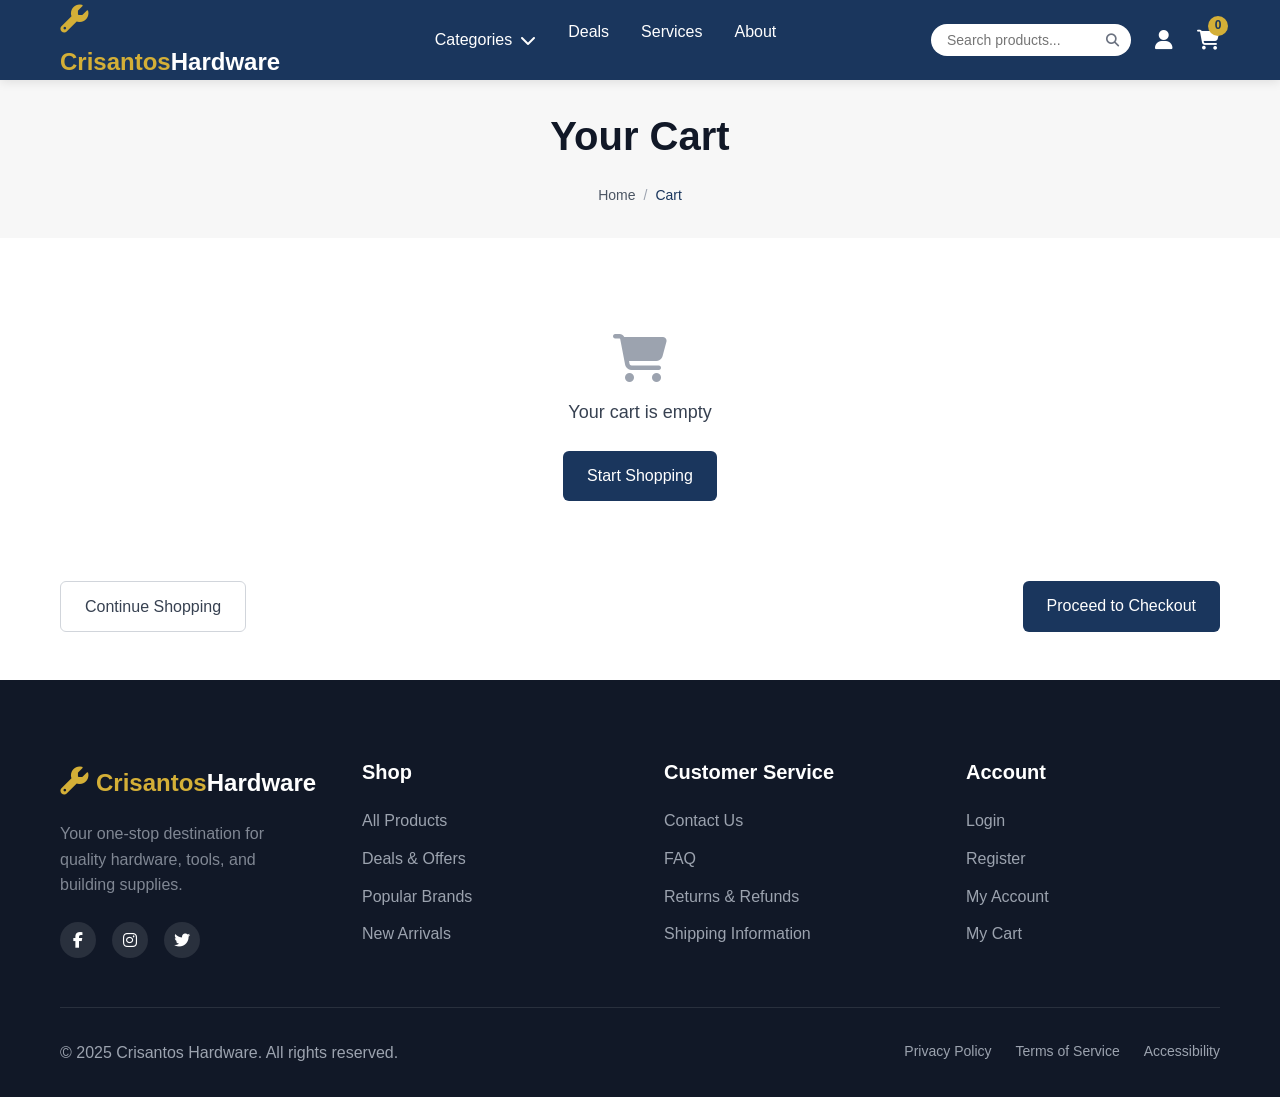
<file: cart.html>
<!DOCTYPE html>
<html lang="en">
<head>
    <meta charset="UTF-8">
    <meta name="viewport" content="width=device-width, initial-scale=1.0">
    <title>Your Cart - Crisantos Hardware</title>
    <meta name="description" content="View and manage your shopping cart at Crisantos Hardware.">
    <link rel="stylesheet" href="css/style.css">
    <link rel="stylesheet" href="https://cdnjs.cloudflare.com/ajax/libs/font-awesome/6.4.0/css/all.min.css">
    <link rel="stylesheet" href="css/cart.css">
</head>
<body>
    <header class="site-header">
        <div class="container">
            <div class="logo">
                <a href="/">
                    <span class="logo-icon"><i class="fas fa-wrench"></i></span>
                    <span class="logo-text">
                        <span class="gold-text">Crisantos</span>
                        <span class="white-text">Hardware</span>
                    </span>
                </a>
            </div>
            
            <nav class="main-nav">
                <button id="mobile-menu-toggle" class="mobile-menu-toggle">
                    <i class="fas fa-bars"></i>
                </button>
                
                <ul id="nav-menu" class="nav-menu">
                    <li class="dropdown">
                        <a href="#" class="dropdown-trigger">Categories <i class="fas fa-chevron-down"></i></a>
                        <ul class="dropdown-menu">
                            <li><a href="/category/power-tools">Power Tools</a></li>
                            <li><a href="/category/hand-tools">Hand Tools</a></li>
                            <li><a href="/category/electrical">Electrical</a></li>
                            <li><a href="/category/plumbing">Plumbing</a></li>
                            <li><a href="/category/building-materials">Building Materials</a></li>
                            <li><a href="/category/home-garden">Home & Garden</a></li>
                        </ul>
                    </li>
                    <li><a href="/deals">Deals</a></li>
                    <li><a href="/services">Services</a></li>
                    <li><a href="/about">About</a></li>
                </ul>
            </nav>
            
            <div class="header-actions">
                <div class="search-container">
                    <form id="search-form" class="search-form">
                        <input type="text" id="search-input" placeholder="Search products...">
                        <button type="submit"><i class="fas fa-search"></i></button>
                    </form>
                </div>
                
                <a href="/account" class="icon-btn">
                    <i class="fas fa-user"></i>
                </a>
                
                <a href="/cart" class="icon-btn cart-btn active">
                    <i class="fas fa-shopping-cart"></i>
                    <span id="cart-count" class="cart-count">0</span>
                </a>
            </div>
        </div>
    </header>

    <main>
        <section class="page-header">
            <div class="container">
                <h1>Your Cart</h1>
                <div class="breadcrumb">
                    <a href="/">Home</a>
                    <span class="separator">/</span>
                    <span class="current">Cart</span>
                </div>
            </div>
        </section>

        <section class="cart-section">
            <div class="container">
                <div class="cart-container" id="cart-container">
                    <!-- Cart items will be loaded here using JavaScript -->
                </div>
                
                <div class="cart-actions">
                    <a href="/products" class="btn btn-outline">Continue Shopping</a>
                    <a href="/checkout" id="checkout-btn" class="btn btn-primary">Proceed to Checkout</a>
                </div>
            </div>
        </section>
    </main>

    <footer class="site-footer">
        <div class="container">
            <div class="footer-content">
                <div class="footer-col">
                    <div class="logo">
                        <span class="logo-icon"><i class="fas fa-wrench"></i></span>
                        <span class="logo-text">
                            <span class="gold-text">Crisantos</span>
                            <span class="white-text">Hardware</span>
                        </span>
                    </div>
                    <p>Your one-stop destination for quality hardware, tools, and building supplies.</p>
                    <div class="social-links">
                        <a href="#"><i class="fab fa-facebook-f"></i></a>
                        <a href="#"><i class="fab fa-instagram"></i></a>
                        <a href="#"><i class="fab fa-twitter"></i></a>
                    </div>
                </div>

                <div class="footer-col">
                    <h3>Shop</h3>
                    <ul>
                        <li><a href="/products">All Products</a></li>
                        <li><a href="/deals">Deals & Offers</a></li>
                        <li><a href="/brands">Popular Brands</a></li>
                        <li><a href="/new-arrivals">New Arrivals</a></li>
                    </ul>
                </div>

                <div class="footer-col">
                    <h3>Customer Service</h3>
                    <ul>
                        <li><a href="/contact">Contact Us</a></li>
                        <li><a href="/faq">FAQ</a></li>
                        <li><a href="/returns">Returns & Refunds</a></li>
                        <li><a href="/shipping">Shipping Information</a></li>
                    </ul>
                </div>

                <div class="footer-col">
                    <h3>Account</h3>
                    <ul>
                        <li><a href="/login">Login</a></li>
                        <li><a href="/register">Register</a></li>
                        <li><a href="/account">My Account</a></li>
                        <li><a href="/cart">My Cart</a></li>
                    </ul>
                </div>
            </div>

            <div class="footer-bottom">
                <p>&copy; 2025 Crisantos Hardware. All rights reserved.</p>
                <div class="footer-links">
                    <a href="/privacy">Privacy Policy</a>
                    <a href="/terms">Terms of Service</a>
                    <a href="/accessibility">Accessibility</a>
                </div>
            </div>
        </div>
    </footer>

    <script src="js/products.js"></script>
    <script src="js/main.js"></script>
    <script src="js/cart.js"></script>
</body>
</html>
</file>
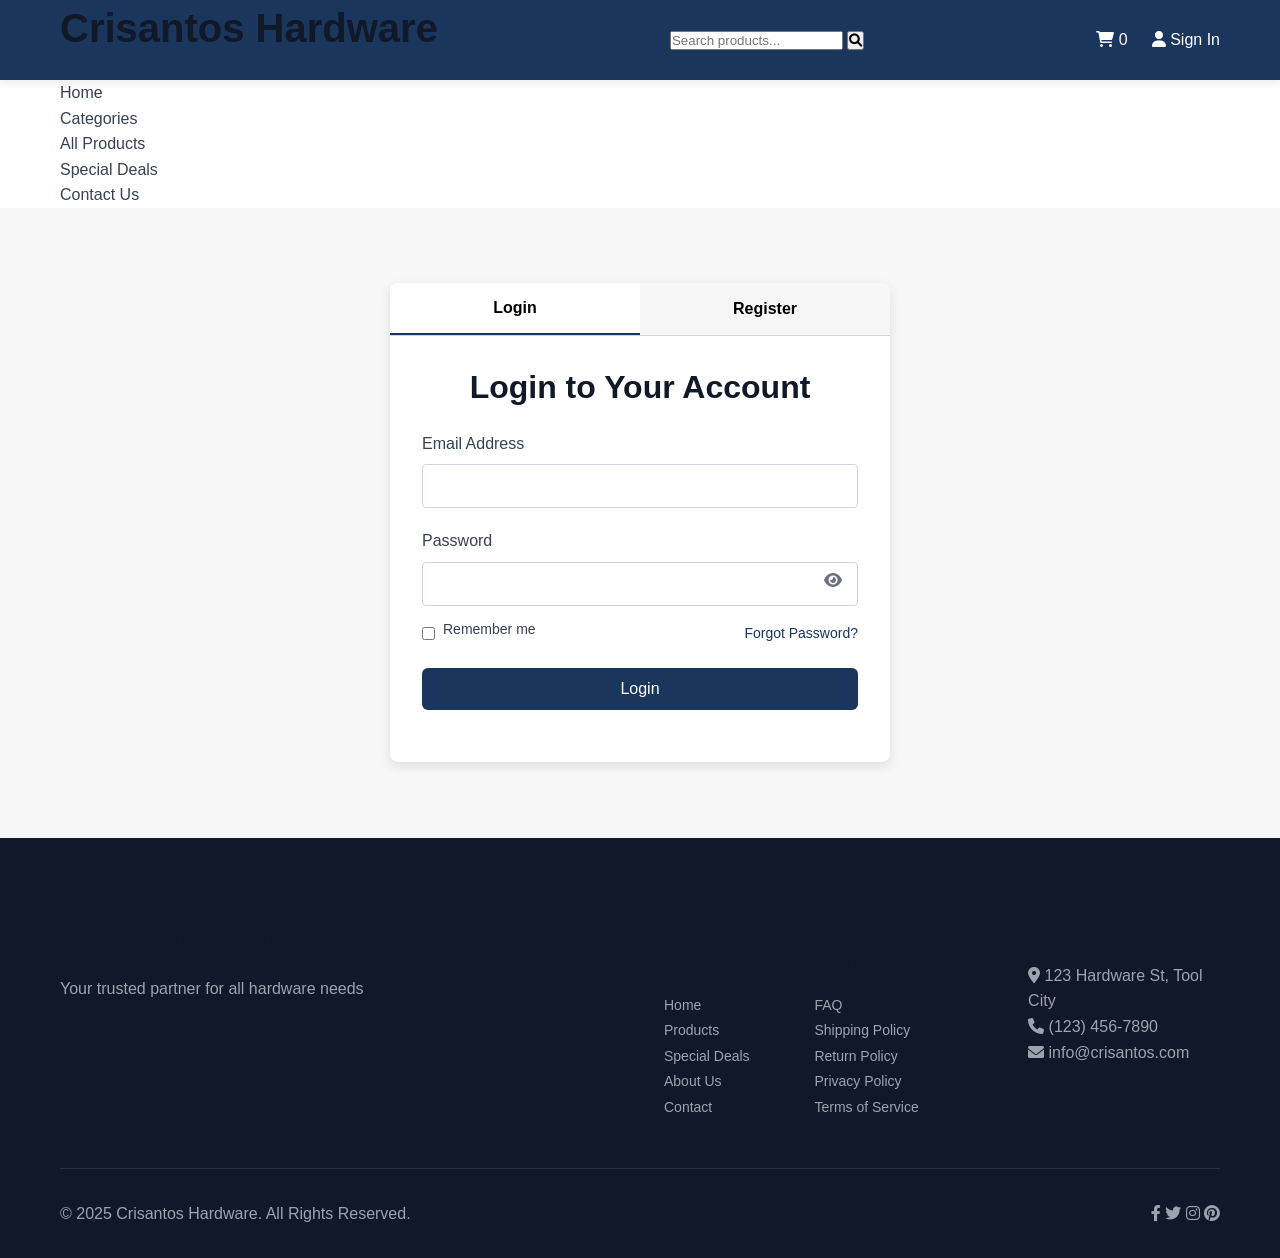
<file: login.html>
<!DOCTYPE html>
<html lang="en">
<head>
    <meta charset="UTF-8">
    <meta name="viewport" content="width=device-width, initial-scale=1.0">
    <title>Login - Crisantos Hardware</title>
    <link rel="stylesheet" href="css/style.css">
    <link rel="stylesheet" href="css/auth.css">
    <link rel="stylesheet" href="https://cdnjs.cloudflare.com/ajax/libs/font-awesome/6.0.0/css/all.min.css">
</head>
<body>
    <!-- Header -->
    <header class="site-header">
        <div class="container">
            <div class="header-logo">
                <a href="index.html">
                    <h1>Crisantos Hardware</h1>
                </a>
            </div>
            <div class="header-search">
                <form id="search-form">
                    <input type="text" placeholder="Search products...">
                    <button type="submit"><i class="fas fa-search"></i></button>
                </form>
            </div>
            <div class="header-actions">
                <a href="cart.html" class="cart-icon">
                    <i class="fas fa-shopping-cart"></i>
                    <span id="cart-count">0</span>
                </a>
                <div class="user-menu" id="user-menu">
                    <a href="login.html" id="login-link"><i class="fas fa-user"></i> Sign In</a>
                    <div class="user-dropdown" id="user-dropdown">
                        <a href="account.html">My Account</a>
                        <a href="orders.html">My Orders</a>
                        <a href="#" id="logout-btn">Logout</a>
                    </div>
                </div>
            </div>
        </div>
    </header>

    <!-- Navigation -->
    <nav class="main-nav">
        <div class="container">
            <ul class="nav-list">
                <li><a href="index.html">Home</a></li>
                <li class="has-dropdown">
                    <a href="#">Categories</a>
                    <div class="dropdown-content" id="categories-dropdown">
                        <!-- Categories will be populated by JS -->
                    </div>
                </li>
                <li><a href="products.html">All Products</a></li>
                <li><a href="deals.html">Special Deals</a></li>
                <li><a href="contact.html">Contact Us</a></li>
            </ul>
        </div>
    </nav>

    <!-- Main Content -->
    <main>
        <section class="auth-section">
            <div class="container">
                <div class="auth-container">
                    <div class="auth-tabs">
                        <button class="tab-btn active" data-tab="login">Login</button>
                        <button class="tab-btn" data-tab="register">Register</button>
                    </div>
                    
                    <!-- Login Form -->
                    <div class="tab-content active" id="login">
                        <form id="login-form" class="auth-form">
                            <h2>Login to Your Account</h2>
                            <div class="form-group">
                                <label for="login-email">Email Address</label>
                                <input type="email" id="login-email" name="email" required>
                            </div>
                            <div class="form-group">
                                <label for="login-password">Password</label>
                                <input type="password" id="login-password" name="password" required>
                                <div class="password-toggle">
                                    <i class="fas fa-eye"></i>
                                </div>
                            </div>
                            <div class="form-group remember-forgot">
                                <div class="remember-me">
                                    <input type="checkbox" id="remember">
                                    <label for="remember">Remember me</label>
                                </div>
                                <a href="#" class="forgot-link">Forgot Password?</a>
                            </div>
                            <div class="form-group">
                                <button type="submit" class="btn btn-primary btn-block">Login</button>
                            </div>
                            <div class="login-error" id="login-error"></div>
                        </form>
                    </div>
                    
                    <!-- Register Form -->
                    <div class="tab-content" id="register">
                        <form id="register-form" class="auth-form">
                            <h2>Create an Account</h2>
                            <div class="form-group">
                                <label for="register-first-name">First Name</label>
                                <input type="text" id="register-first-name" name="firstName" required>
                            </div>
                            <div class="form-group">
                                <label for="register-last-name">Last Name</label>
                                <input type="text" id="register-last-name" name="lastName" required>
                            </div>
                            <div class="form-group">
                                <label for="register-email">Email Address</label>
                                <input type="email" id="register-email" name="email" required>
                            </div>
                            <div class="form-group">
                                <label for="register-username">Username</label>
                                <input type="text" id="register-username" name="username" required>
                            </div>
                            <div class="form-group">
                                <label for="register-password">Password</label>
                                <input type="password" id="register-password" name="password" required>
                                <div class="password-toggle">
                                    <i class="fas fa-eye"></i>
                                </div>
                            </div>
                            <div class="form-group">
                                <label for="register-confirm-password">Confirm Password</label>
                                <input type="password" id="register-confirm-password" name="confirmPassword" required>
                            </div>
                            <div class="form-group checkbox-group">
                                <input type="checkbox" id="register-seller">
                                <label for="register-seller">Register as a seller</label>
                            </div>
                            <div class="form-group">
                                <button type="submit" class="btn btn-primary btn-block">Create Account</button>
                            </div>
                            <div class="register-error" id="register-error"></div>
                        </form>
                    </div>
                </div>
            </div>
        </section>
    </main>

    <!-- Footer -->
    <footer class="site-footer">
        <div class="container">
            <div class="footer-content">
                <div class="footer-logo">
                    <h2>Crisantos Hardware</h2>
                    <p>Your trusted partner for all hardware needs</p>
                </div>
                <div class="footer-links">
                    <div class="footer-section">
                        <h3>Quick Links</h3>
                        <ul>
                            <li><a href="index.html">Home</a></li>
                            <li><a href="products.html">Products</a></li>
                            <li><a href="deals.html">Special Deals</a></li>
                            <li><a href="about.html">About Us</a></li>
                            <li><a href="contact.html">Contact</a></li>
                        </ul>
                    </div>
                    <div class="footer-section">
                        <h3>Customer Service</h3>
                        <ul>
                            <li><a href="#">FAQ</a></li>
                            <li><a href="#">Shipping Policy</a></li>
                            <li><a href="#">Return Policy</a></li>
                            <li><a href="#">Privacy Policy</a></li>
                            <li><a href="#">Terms of Service</a></li>
                        </ul>
                    </div>
                    <div class="footer-section">
                        <h3>Contact Us</h3>
                        <ul>
                            <li><i class="fas fa-map-marker-alt"></i> 123 Hardware St, Tool City</li>
                            <li><i class="fas fa-phone"></i> (123) 456-7890</li>
                            <li><i class="fas fa-envelope"></i> info@crisantos.com</li>
                        </ul>
                    </div>
                </div>
            </div>
            <div class="footer-bottom">
                <p>&copy; 2025 Crisantos Hardware. All Rights Reserved.</p>
                <div class="social-icons">
                    <a href="#"><i class="fab fa-facebook-f"></i></a>
                    <a href="#"><i class="fab fa-twitter"></i></a>
                    <a href="#"><i class="fab fa-instagram"></i></a>
                    <a href="#"><i class="fab fa-pinterest"></i></a>
                </div>
            </div>
        </div>
    </footer>

    <script src="js/products.js"></script>
    <script src="js/auth.js"></script>
    <script src="js/main.js"></script>
</body>
</html>
</file>
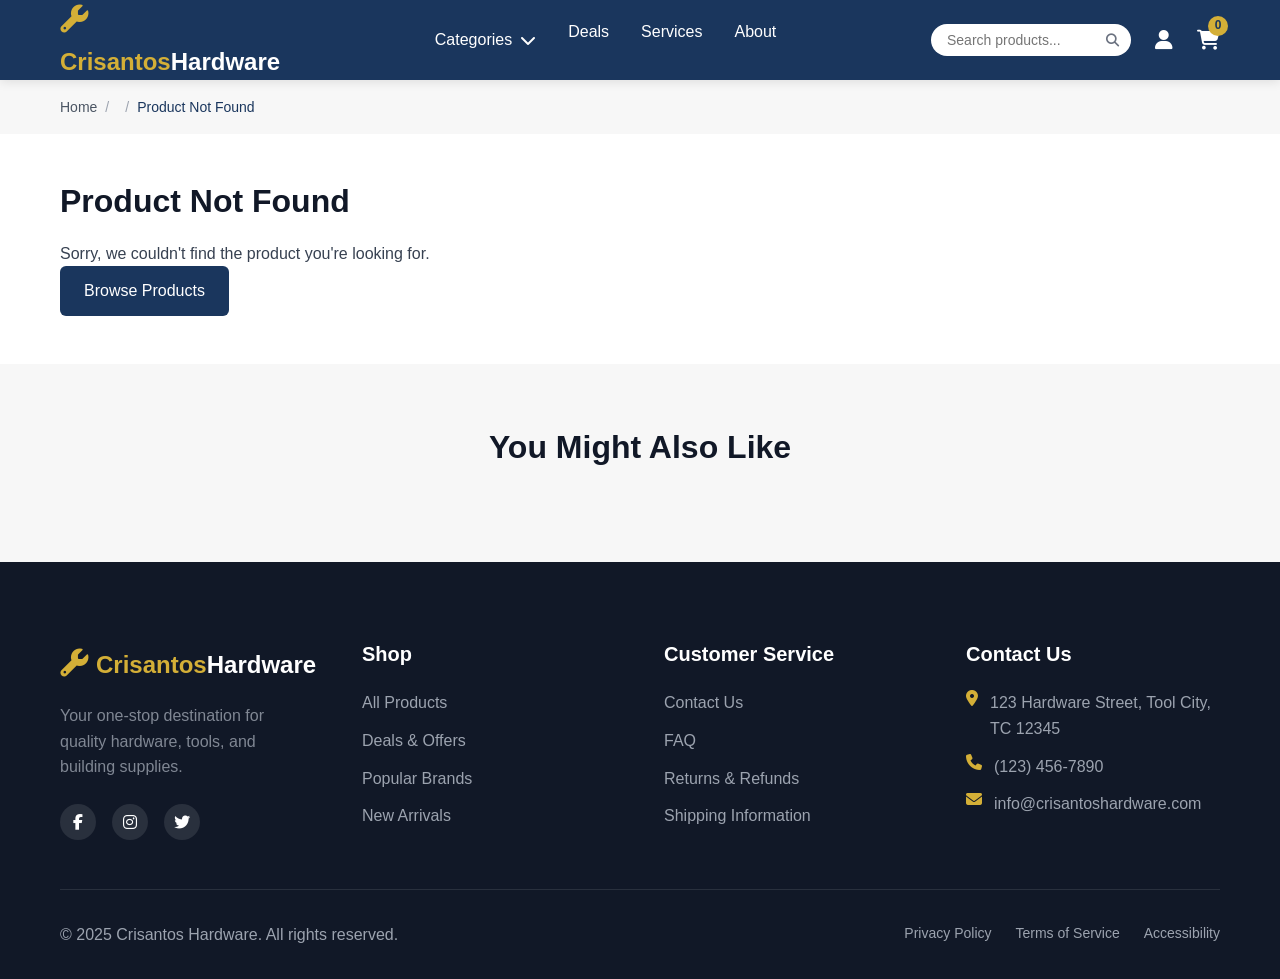
<file: product.html>
<!DOCTYPE html>
<html lang="en">
<head>
    <meta charset="UTF-8">
    <meta name="viewport" content="width=device-width, initial-scale=1.0">
    <title>Product Details - Crisantos Hardware</title>
    <meta name="description" content="View detailed product information and specifications at Crisantos Hardware.">
    <link rel="stylesheet" href="css/style.css">
    <link rel="stylesheet" href="https://cdnjs.cloudflare.com/ajax/libs/font-awesome/6.4.0/css/all.min.css">
    <link rel="stylesheet" href="css/product.css">
</head>
<body>
    <header class="site-header">
        <div class="container">
            <div class="logo">
                <a href="index.html">
                    <span class="logo-icon"><i class="fas fa-wrench"></i></span>
                    <span class="logo-text">
                        <span class="gold-text">Crisantos</span>
                        <span class="white-text">Hardware</span>
                    </span>
                </a>
            </div>
            
            <nav class="main-nav">
                <button id="mobile-menu-toggle" class="mobile-menu-toggle">
                    <i class="fas fa-bars"></i>
                </button>
                
                <ul id="nav-menu" class="nav-menu">
                    <li class="dropdown">
                        <a href="#" class="dropdown-trigger">Categories <i class="fas fa-chevron-down"></i></a>
                        <ul class="dropdown-menu">
                            <li><a href="category.html?slug=power-tools">Power Tools</a></li>
                            <li><a href="category.html?slug=hand-tools">Hand Tools</a></li>
                            <li><a href="category.html?slug=electrical">Electrical</a></li>
                            <li><a href="category.html?slug=plumbing">Plumbing</a></li>
                            <li><a href="category.html?slug=building-materials">Building Materials</a></li>
                            <li><a href="category.html?slug=home-garden">Home & Garden</a></li>
                        </ul>
                    </li>
                    <li><a href="deals.html">Deals</a></li>
                    <li><a href="services.html">Services</a></li>
                    <li><a href="about.html">About</a></li>
                </ul>
            </nav>
            
            <div class="header-actions">
                <div class="search-container">
                    <form id="search-form" class="search-form">
                        <input type="text" id="search-input" placeholder="Search products...">
                        <button type="submit"><i class="fas fa-search"></i></button>
                    </form>
                </div>
                
                <a href="account.html" class="icon-btn">
                    <i class="fas fa-user"></i>
                </a>
                
                <a href="cart.html" class="icon-btn cart-btn">
                    <i class="fas fa-shopping-cart"></i>
                    <span id="cart-count" class="cart-count">0</span>
                </a>
            </div>
        </div>
    </header>

    <main>
        <section class="breadcrumb-section">
            <div class="container">
                <div class="breadcrumb" id="product-breadcrumb">
                    <a href="index.html">Home</a>
                    <span class="separator">/</span>
                    <span id="category-link"></span>
                    <span class="separator">/</span>
                    <span class="current" id="product-name-breadcrumb"></span>
                </div>
            </div>
        </section>

        <section class="product-detail-section">
            <div class="container">
                <div id="product-detail-container">
                    <!-- Product details will be loaded with JavaScript -->
                </div>
            </div>
        </section>

        <section class="related-products">
            <div class="container">
                <h2>You Might Also Like</h2>
                <div class="product-grid" id="related-products-grid">
                    <!-- Related products will be loaded with JavaScript -->
                </div>
            </div>
        </section>
    </main>

    <footer class="site-footer">
        <div class="container">
            <div class="footer-content">
                <div class="footer-col">
                    <div class="logo">
                        <span class="logo-icon"><i class="fas fa-wrench"></i></span>
                        <span class="logo-text">
                            <span class="gold-text">Crisantos</span>
                            <span class="white-text">Hardware</span>
                        </span>
                    </div>
                    <p>Your one-stop destination for quality hardware, tools, and building supplies.</p>
                    <div class="social-links">
                        <a href="#"><i class="fab fa-facebook-f"></i></a>
                        <a href="#"><i class="fab fa-instagram"></i></a>
                        <a href="#"><i class="fab fa-twitter"></i></a>
                    </div>
                </div>

                <div class="footer-col">
                    <h3>Shop</h3>
                    <ul>
                        <li><a href="products.html">All Products</a></li>
                        <li><a href="deals.html">Deals & Offers</a></li>
                        <li><a href="brands.html">Popular Brands</a></li>
                        <li><a href="new-arrivals.html">New Arrivals</a></li>
                    </ul>
                </div>

                <div class="footer-col">
                    <h3>Customer Service</h3>
                    <ul>
                        <li><a href="contact.html">Contact Us</a></li>
                        <li><a href="faq.html">FAQ</a></li>
                        <li><a href="returns.html">Returns & Refunds</a></li>
                        <li><a href="shipping.html">Shipping Information</a></li>
                    </ul>
                </div>

                <div class="footer-col">
                    <h3>Contact Us</h3>
                    <ul class="contact-info">
                        <li><i class="fas fa-map-marker-alt"></i> 123 Hardware Street, Tool City, TC 12345</li>
                        <li><i class="fas fa-phone"></i> (123) 456-7890</li>
                        <li><i class="fas fa-envelope"></i> info@crisantoshardware.com</li>
                    </ul>
                </div>
            </div>

            <div class="footer-bottom">
                <p>&copy; 2025 Crisantos Hardware. All rights reserved.</p>
                <div class="footer-links">
                    <a href="privacy.html">Privacy Policy</a>
                    <a href="terms.html">Terms of Service</a>
                    <a href="accessibility.html">Accessibility</a>
                </div>
            </div>
        </div>
    </footer>

    <script src="js/products.js"></script>
    <script src="js/main.js"></script>
    <script src="js/product-detail.js"></script>
</body>
</html>
</file>
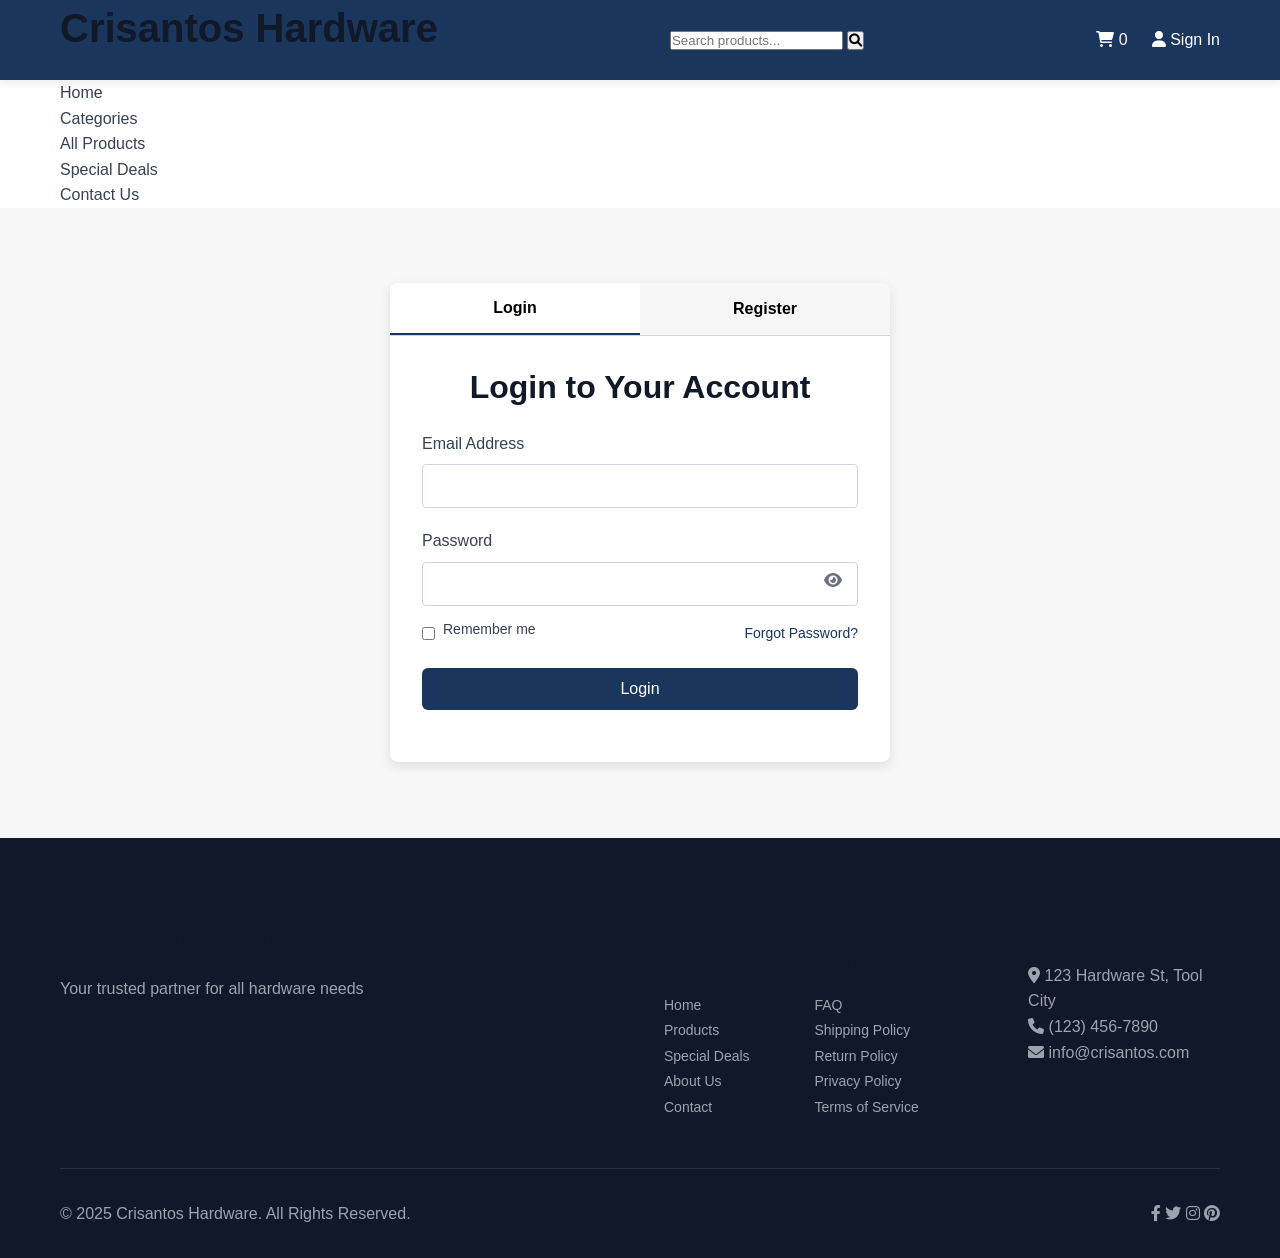
<file: seller-add-product.html>
<!DOCTYPE html>
<html lang="en">
<head>
    <meta charset="UTF-8">
    <meta name="viewport" content="width=device-width, initial-scale=1.0">
    <title>Add Product - Crisantos Hardware</title>
    <link rel="stylesheet" href="css/style.css">
    <link rel="stylesheet" href="css/seller-dashboard.css">
    <link rel="stylesheet" href="css/seller-forms.css">
    <link rel="stylesheet" href="https://cdnjs.cloudflare.com/ajax/libs/font-awesome/6.0.0/css/all.min.css">
</head>
<body class="seller-dashboard-page">
    <!-- Header -->
    <header class="site-header">
        <div class="container">
            <div class="header-logo">
                <a href="index.html">
                    <h1>Crisantos Hardware</h1>
                </a>
            </div>
            <div class="header-search">
                <form id="search-form">
                    <input type="text" placeholder="Search products...">
                    <button type="submit"><i class="fas fa-search"></i></button>
                </form>
            </div>
            <div class="header-actions">
                <div class="user-menu" id="user-menu">
                    <a href="#" id="login-link"><i class="fas fa-user"></i> Account</a>
                    <div class="user-dropdown" id="user-dropdown">
                        <a href="seller-dashboard.html">Dashboard</a>
                        <a href="seller-profile.html">Profile</a>
                        <a href="#" id="logout-btn">Logout</a>
                    </div>
                </div>
            </div>
        </div>
    </header>

    <!-- Main Content -->
    <div class="dashboard-layout">
        <!-- Sidebar -->
        <aside class="dashboard-sidebar">
            <div class="sidebar-header">
                <h3>Seller Dashboard</h3>
            </div>
            <nav class="sidebar-nav">
                <ul>
                    <li><a href="seller-dashboard.html"><i class="fas fa-tachometer-alt"></i> Dashboard</a></li>
                    <li><a href="seller-products.html"><i class="fas fa-box"></i> My Products</a></li>
                    <li class="active"><a href="seller-add-product.html"><i class="fas fa-plus-circle"></i> Add Product</a></li>
                    <li><a href="seller-orders.html"><i class="fas fa-shopping-bag"></i> Orders</a></li>
                    <li><a href="seller-profile.html"><i class="fas fa-user-circle"></i> Profile</a></li>
                    <li><a href="seller-settings.html"><i class="fas fa-cog"></i> Settings</a></li>
                </ul>
            </nav>
        </aside>

        <!-- Dashboard Content -->
        <main class="dashboard-content">
            <div class="dashboard-header">
                <h2>Add New Product</h2>
                <a href="seller-products.html" class="btn btn-outline"><i class="fas fa-arrow-left"></i> Back to Products</a>
            </div>
            
            <section class="dashboard-section">
                <form id="add-product-form" class="product-form">
                    <div class="form-grid">
                        <div class="form-section">
                            <h3>Basic Information</h3>
                            
                            <div class="form-group">
                                <label for="product-name">Product Name*</label>
                                <input type="text" id="product-name" name="name" required>
                            </div>
                            
                            <div class="form-group">
                                <label for="product-category">Category*</label>
                                <select id="product-category" name="category" required>
                                    <option value="">Select Category</option>
                                    <!-- Categories will be populated by JS -->
                                </select>
                            </div>
                            
                            <div class="form-row">
                                <div class="form-group">
                                    <label for="product-price">Price*</label>
                                    <div class="input-with-icon">
                                        <span class="input-icon">$</span>
                                        <input type="number" id="product-price" name="price" step="0.01" min="0" required>
                                    </div>
                                </div>
                                
                                <div class="form-group">
                                    <label for="product-sale-price">Sale Price (Optional)</label>
                                    <div class="input-with-icon">
                                        <span class="input-icon">$</span>
                                        <input type="number" id="product-sale-price" name="salePrice" step="0.01" min="0">
                                    </div>
                                </div>
                            </div>
                            
                            <div class="form-group">
                                <label for="product-description">Description*</label>
                                <textarea id="product-description" name="description" rows="5" required></textarea>
                            </div>
                            
                            <div class="form-row checkbox-row">
                                <div class="form-group checkbox-group">
                                    <input type="checkbox" id="product-featured" name="isFeatured">
                                    <label for="product-featured">Featured Product</label>
                                </div>
                                
                                <div class="form-group checkbox-group">
                                    <input type="checkbox" id="product-sale" name="isOnSale">
                                    <label for="product-sale">On Sale</label>
                                </div>
                            </div>
                            
                            <div class="form-group">
                                <label for="product-stock">Stock Quantity*</label>
                                <input type="number" id="product-stock" name="stock" min="0" required>
                            </div>
                        </div>
                        
                        <div class="form-section">
                            <h3>Product Images</h3>
                            
                            <div class="form-group">
                                <label for="product-image">Main Image URL*</label>
                                <input type="url" id="product-image" name="image" required>
                            </div>
                            
                            <div class="image-preview-container">
                                <div class="image-preview" id="image-preview">
                                    <i class="fas fa-image"></i>
                                    <span>Image Preview</span>
                                </div>
                            </div>
                            
                            <h3>Specifications</h3>
                            <div id="specifications-container">
                                <div class="spec-row">
                                    <div class="form-group">
                                        <input type="text" name="spec-key[]" placeholder="E.g., Weight">
                                    </div>
                                    <div class="form-group">
                                        <input type="text" name="spec-value[]" placeholder="E.g., 2 lbs">
                                    </div>
                                    <button type="button" class="remove-spec"><i class="fas fa-times"></i></button>
                                </div>
                            </div>
                            
                            <button type="button" id="add-spec-btn" class="btn btn-outline btn-sm">
                                <i class="fas fa-plus"></i> Add Specification
                            </button>
                        </div>
                    </div>
                    
                    <div class="form-actions">
                        <button type="button" class="btn btn-outline" id="cancel-btn">Cancel</button>
                        <button type="submit" class="btn btn-primary">Add Product</button>
                    </div>
                </form>
            </section>
        </main>
    </div>

    <script src="js/products.js"></script>
    <script src="js/auth.js"></script>
    <script src="js/seller-add-product.js"></script>
</body>
</html>
</file>
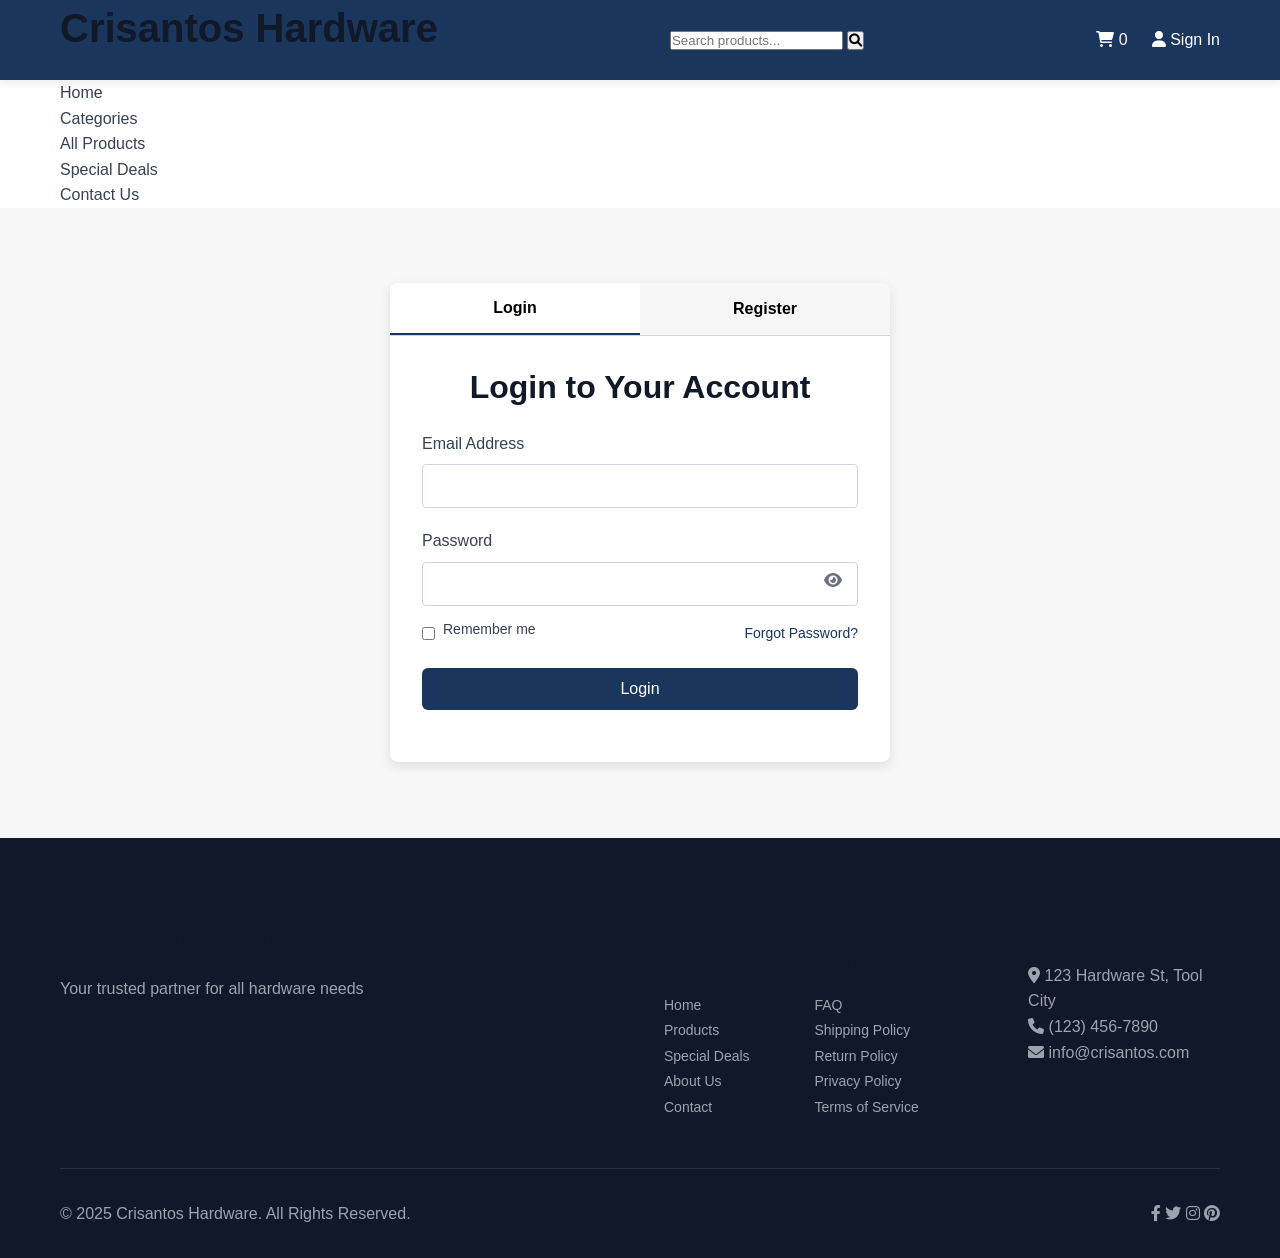
<file: seller-dashboard.html>
<!DOCTYPE html>
<html lang="en">
<head>
    <meta charset="UTF-8">
    <meta name="viewport" content="width=device-width, initial-scale=1.0">
    <title>Seller Dashboard - Crisantos Hardware</title>
    <link rel="stylesheet" href="css/style.css">
    <link rel="stylesheet" href="css/seller-dashboard.css">
    <link rel="stylesheet" href="https://cdnjs.cloudflare.com/ajax/libs/font-awesome/6.0.0/css/all.min.css">
</head>
<body class="seller-dashboard-page">
    <!-- Header -->
    <header class="site-header">
        <div class="container">
            <div class="header-logo">
                <a href="index.html">
                    <h1>Crisantos Hardware</h1>
                </a>
            </div>
            <div class="header-search">
                <form id="search-form">
                    <input type="text" placeholder="Search products...">
                    <button type="submit"><i class="fas fa-search"></i></button>
                </form>
            </div>
            <div class="header-actions">
                <div class="user-menu" id="user-menu">
                    <a href="#" id="login-link"><i class="fas fa-user"></i> Account</a>
                    <div class="user-dropdown" id="user-dropdown">
                        <a href="seller-dashboard.html">Dashboard</a>
                        <a href="seller-profile.html">Profile</a>
                        <a href="#" id="logout-btn">Logout</a>
                    </div>
                </div>
            </div>
        </div>
    </header>

    <!-- Main Content -->
    <div class="dashboard-layout">
        <!-- Sidebar -->
        <aside class="dashboard-sidebar">
            <div class="sidebar-header">
                <h3>Seller Dashboard</h3>
            </div>
            <nav class="sidebar-nav">
                <ul>
                    <li class="active"><a href="seller-dashboard.html"><i class="fas fa-tachometer-alt"></i> Dashboard</a></li>
                    <li><a href="seller-products.html"><i class="fas fa-box"></i> My Products</a></li>
                    <li><a href="seller-add-product.html"><i class="fas fa-plus-circle"></i> Add Product</a></li>
                    <li><a href="seller-orders.html"><i class="fas fa-shopping-bag"></i> Orders</a></li>
                    <li><a href="seller-profile.html"><i class="fas fa-user-circle"></i> Profile</a></li>
                    <li><a href="seller-settings.html"><i class="fas fa-cog"></i> Settings</a></li>
                </ul>
            </nav>
        </aside>

        <!-- Dashboard Content -->
        <main class="dashboard-content">
            <div class="dashboard-header">
                <h2>Dashboard Overview</h2>
                <div class="date-display" id="current-date"></div>
            </div>
            
            <!-- Stats Cards -->
            <div class="stats-grid">
                <div class="stat-card">
                    <div class="stat-icon">
                        <i class="fas fa-box"></i>
                    </div>
                    <div class="stat-info">
                        <h3>Total Products</h3>
                        <p class="stat-value" id="total-products">0</p>
                    </div>
                </div>
                <div class="stat-card">
                    <div class="stat-icon">
                        <i class="fas fa-shopping-cart"></i>
                    </div>
                    <div class="stat-info">
                        <h3>Total Orders</h3>
                        <p class="stat-value" id="total-orders">0</p>
                    </div>
                </div>
                <div class="stat-card">
                    <div class="stat-icon">
                        <i class="fas fa-dollar-sign"></i>
                    </div>
                    <div class="stat-info">
                        <h3>Revenue</h3>
                        <p class="stat-value" id="total-revenue">$0.00</p>
                    </div>
                </div>
                <div class="stat-card">
                    <div class="stat-icon">
                        <i class="fas fa-star"></i>
                    </div>
                    <div class="stat-info">
                        <h3>Rating</h3>
                        <p class="stat-value" id="seller-rating">0.0</p>
                    </div>
                </div>
            </div>

            <!-- Recent Products Section -->
            <section class="dashboard-section">
                <div class="section-header">
                    <h3>Recent Products</h3>
                    <a href="seller-products.html" class="btn btn-sm">View All</a>
                </div>
                <div class="table-responsive">
                    <table class="dashboard-table">
                        <thead>
                            <tr>
                                <th>Name</th>
                                <th>Category</th>
                                <th>Price</th>
                                <th>Status</th>
                                <th>Actions</th>
                            </tr>
                        </thead>
                        <tbody id="recent-products-table">
                            <!-- Will be populated by JS -->
                        </tbody>
                    </table>
                </div>
            </section>

            <!-- Recent Orders Section -->
            <section class="dashboard-section">
                <div class="section-header">
                    <h3>Recent Orders</h3>
                    <a href="seller-orders.html" class="btn btn-sm">View All</a>
                </div>
                <div class="table-responsive">
                    <table class="dashboard-table">
                        <thead>
                            <tr>
                                <th>Order ID</th>
                                <th>Date</th>
                                <th>Customer</th>
                                <th>Total</th>
                                <th>Status</th>
                                <th>Actions</th>
                            </tr>
                        </thead>
                        <tbody id="recent-orders-table">
                            <!-- Will be populated by JS -->
                        </tbody>
                    </table>
                </div>
            </section>

            <!-- Quick Actions Section -->
            <section class="dashboard-section">
                <div class="section-header">
                    <h3>Quick Actions</h3>
                </div>
                <div class="quick-actions">
                    <a href="seller-add-product.html" class="action-card">
                        <i class="fas fa-plus"></i>
                        <span>Add Product</span>
                    </a>
                    <a href="seller-inventory.html" class="action-card">
                        <i class="fas fa-boxes"></i>
                        <span>Manage Inventory</span>
                    </a>
                    <a href="seller-orders.html" class="action-card">
                        <i class="fas fa-shipping-fast"></i>
                        <span>Process Orders</span>
                    </a>
                    <a href="seller-reports.html" class="action-card">
                        <i class="fas fa-chart-bar"></i>
                        <span>View Reports</span>
                    </a>
                </div>
            </section>
        </main>
    </div>

    <script src="js/products.js"></script>
    <script src="js/auth.js"></script>
    <script src="js/seller-dashboard.js"></script>
</body>
</html>
</file>
<file: css/style.css>
/* Base Styles and Variables */
:root {
  /* Colors */
  --ch-gold: #D4AF37;
  --ch-blue: #1A365D;
  --ch-white: #FFFFFF;
  --ch-gray-100: #f7f7f7;
  --ch-gray-200: #e5e7eb;
  --ch-gray-300: #d1d5db;
  --ch-gray-400: #9ca3af;
  --ch-gray-500: #6b7280;
  --ch-gray-600: #4b5563;
  --ch-gray-700: #374151;
  --ch-gray-800: #1f2937;
  --ch-gray-900: #111827;
  
  /* Typography */
  --body-font: 'Arial', 'Helvetica', sans-serif;
  --heading-font: 'Roboto', 'Arial', sans-serif;
  
  /* Sizes */
  --container-width: 1200px;
  --header-height: 80px;
  --section-spacing: 80px;
}

* {
  margin: 0;
  padding: 0;
  box-sizing: border-box;
}

body {
  font-family: var(--body-font);
  color: var(--ch-gray-700);
  line-height: 1.6;
  background-color: var(--ch-white);
}

img {
  max-width: 100%;
  height: auto;
}

a {
  text-decoration: none;
  color: inherit;
  transition: color 0.3s ease;
}

ul {
  list-style: none;
}

h1, h2, h3, h4, h5, h6 {
  font-family: var(--heading-font);
  color: var(--ch-gray-900);
  line-height: 1.2;
}

h1 {
  font-size: 2.5rem;
  margin-bottom: 1.5rem;
}

h2 {
  font-size: 2rem;
  margin-bottom: 1.25rem;
}

h3 {
  font-size: 1.5rem;
  margin-bottom: 1rem;
}

.container {
  width: 100%;
  max-width: var(--container-width);
  padding: 0 1.25rem;
  margin: 0 auto;
}

.text-blue {
  color: var(--ch-blue);
}

/* Button Styles */
.btn {
  display: inline-block;
  padding: 0.75rem 1.5rem;
  border-radius: 0.375rem;
  font-weight: 500;
  text-align: center;
  cursor: pointer;
  transition: all 0.3s ease;
  border: none;
}

.btn-primary {
  background-color: var(--ch-blue);
  color: var(--ch-white);
}

.btn-primary:hover {
  background-color: rgba(26, 54, 93, 0.9);
}

.btn-accent {
  background-color: var(--ch-gold);
  color: var(--ch-blue);
}

.btn-accent:hover {
  background-color: rgba(212, 175, 55, 0.9);
}

/* Header Styles */
.site-header {
  background-color: var(--ch-blue);
  color: var(--ch-white);
  height: var(--header-height);
  position: sticky;
  top: 0;
  z-index: 1000;
  box-shadow: 0 2px 10px rgba(0, 0, 0, 0.1);
}

.site-header .container {
  display: flex;
  align-items: center;
  justify-content: space-between;
  height: 100%;
}

.logo {
  display: flex;
  align-items: center;
}

.logo-icon {
  font-size: 1.75rem;
  color: var(--ch-gold);
  margin-right: 0.5rem;
}

.logo-text {
  display: flex;
  align-items: baseline;
}

.gold-text {
  color: var(--ch-gold);
  font-weight: bold;
  font-size: 1.5rem;
}

.white-text {
  color: var(--ch-white);
  font-weight: bold;
  font-size: 1.5rem;
}

/* Navigation Styles */
.main-nav {
  display: flex;
  align-items: center;
}

.mobile-menu-toggle {
  display: none;
  background: none;
  border: none;
  color: var(--ch-white);
  font-size: 1.25rem;
  cursor: pointer;
}

.nav-menu {
  display: flex;
  gap: 2rem;
}

.nav-menu a {
  color: var(--ch-white);
  font-weight: 500;
  padding: 0.5rem 0;
  position: relative;
}

.nav-menu a:hover {
  color: var(--ch-gold);
}

.dropdown {
  position: relative;
}

.dropdown-trigger {
  display: flex;
  align-items: center;
  gap: 0.5rem;
}

.dropdown-menu {
  position: absolute;
  top: 100%;
  left: 0;
  background-color: var(--ch-white);
  min-width: 200px;
  border-radius: 0.375rem;
  box-shadow: 0 4px 6px -1px rgba(0, 0, 0, 0.1), 0 2px 4px -1px rgba(0, 0, 0, 0.06);
  opacity: 0;
  visibility: hidden;
  transform: translateY(10px);
  transition: opacity 0.3s, visibility 0.3s, transform 0.3s;
  z-index: 100;
  padding: 0.5rem 0;
}

.dropdown:hover .dropdown-menu {
  opacity: 1;
  visibility: visible;
  transform: translateY(0);
}

.dropdown-menu li a {
  color: var(--ch-gray-700);
  padding: 0.75rem 1rem;
  display: block;
}

.dropdown-menu li a:hover {
  background-color: var(--ch-gray-100);
  color: var(--ch-blue);
}

/* Header Actions */
.header-actions {
  display: flex;
  align-items: center;
  gap: 1.5rem;
}

.search-container {
  position: relative;
}

.search-form {
  display: flex;
  align-items: center;
}

.search-form input {
  padding: 0.5rem 1rem;
  border: none;
  border-radius: 2rem;
  width: 200px;
  font-size: 0.875rem;
}

.search-form button {
  background: none;
  border: none;
  color: var(--ch-gray-500);
  cursor: pointer;
  position: absolute;
  right: 0.75rem;
  top: 50%;
  transform: translateY(-50%);
}

.icon-btn {
  font-size: 1.25rem;
  color: var(--ch-white);
  position: relative;
}

.cart-btn {
  position: relative;
}

.cart-count {
  position: absolute;
  top: -8px;
  right: -8px;
  background-color: var(--ch-gold);
  color: var(--ch-blue);
  font-size: 0.75rem;
  width: 20px;
  height: 20px;
  border-radius: 50%;
  display: flex;
  align-items: center;
  justify-content: center;
  font-weight: bold;
}

/* Hero Section */
.hero {
  padding: 4rem 0;
  background-color: var(--ch-gray-100);
}

.hero-content {
  display: flex;
  align-items: center;
  gap: 2rem;
}

.hero-text {
  flex: 1;
}

.hero-text h1 {
  margin-bottom: 1rem;
}

.hero-text p {
  color: var(--ch-gray-600);
  font-size: 1.125rem;
  margin-bottom: 2rem;
  max-width: 500px;
}

.hero-buttons {
  display: flex;
  gap: 1rem;
  flex-wrap: wrap;
}

.hero-image {
  flex: 1;
  position: relative;
}

.hero-image img {
  border-radius: 0.5rem;
  box-shadow: 0 10px 15px -3px rgba(0, 0, 0, 0.1), 0 4px 6px -2px rgba(0, 0, 0, 0.05);
}

.sale-badge {
  position: absolute;
  bottom: -1rem;
  right: -1rem;
  background-color: var(--ch-gold);
  color: var(--ch-white);
  padding: 0.75rem 1rem;
  border-radius: 0.375rem;
  transform: rotate(3deg);
  box-shadow: 0 4px 6px -1px rgba(0, 0, 0, 0.1);
}

.sale-badge p:first-child {
  font-size: 1.125rem;
  font-weight: bold;
  margin-bottom: 0.25rem;
}

.sale-badge p:last-child {
  font-size: 0.875rem;
}

/* Categories Section */
.categories {
  padding: var(--section-spacing) 0;
  text-align: center;
}

.categories h2 {
  margin-bottom: 2.5rem;
}

.category-grid {
  display: grid;
  grid-template-columns: repeat(auto-fill, minmax(200px, 1fr));
  gap: 1.5rem;
}

.category-card {
  background-color: var(--ch-white);
  border-radius: 0.5rem;
  overflow: hidden;
  box-shadow: 0 4px 6px -1px rgba(0, 0, 0, 0.1);
  transition: transform 0.3s, box-shadow 0.3s;
  display: block;
}

.category-card:hover {
  transform: translateY(-5px);
  box-shadow: 0 10px 15px -3px rgba(0, 0, 0, 0.1), 0 4px 6px -2px rgba(0, 0, 0, 0.05);
}

.category-image {
  height: 150px;
  overflow: hidden;
}

.category-image img {
  width: 100%;
  height: 100%;
  object-fit: cover;
  transition: transform 0.3s;
}

.category-card:hover .category-image img {
  transform: scale(1.1);
}

.category-card h3 {
  padding: 1rem;
  transition: color 0.3s;
  font-size: 1.125rem;
}

.category-card:hover h3 {
  color: var(--ch-blue);
}

/* Featured Products & Special Offers */
.featured-products, .special-offers {
  padding: var(--section-spacing) 0;
}

.featured-products {
  background-color: var(--ch-gray-100);
}

.section-header {
  display: flex;
  justify-content: space-between;
  align-items: center;
  margin-bottom: 2rem;
}

.view-all {
  display: flex;
  align-items: center;
  gap: 0.5rem;
  color: var(--ch-blue);
  transition: color 0.3s;
}

.view-all:hover {
  color: var(--ch-gold);
}

.product-grid {
  display: grid;
  grid-template-columns: repeat(auto-fill, minmax(250px, 1fr));
  gap: 1.5rem;
}

.product-card {
  background-color: var(--ch-white);
  border-radius: 0.5rem;
  overflow: hidden;
  box-shadow: 0 4px 6px -1px rgba(0, 0, 0, 0.1);
  transition: transform 0.3s, box-shadow 0.3s;
  position: relative;
  display: flex;
  flex-direction: column;
  height: 100%;
}

.product-card:hover {
  transform: translateY(-5px);
  box-shadow: 0 10px 15px -3px rgba(0, 0, 0, 0.1), 0 4px 6px -2px rgba(0, 0, 0, 0.05);
}

.product-badge {
  position: absolute;
  top: 0.75rem;
  left: 0.75rem;
  background-color: var(--ch-gold);
  color: var(--ch-white);
  font-size: 0.75rem;
  font-weight: bold;
  padding: 0.25rem 0.5rem;
  border-radius: 0.25rem;
  z-index: 1;
}

.product-image {
  height: 200px;
  overflow: hidden;
}

.product-image img {
  width: 100%;
  height: 100%;
  object-fit: cover;
  transition: transform 0.3s;
}

.product-card:hover .product-image img {
  transform: scale(1.1);
}

.product-info {
  padding: 1.25rem;
  display: flex;
  flex-direction: column;
  flex-grow: 1;
}

.product-info h3 {
  margin-bottom: 0.5rem;
  font-size: 1.25rem;
}

.product-description {
  color: var(--ch-gray-600);
  font-size: 0.875rem;
  flex-grow: 1;
  margin-bottom: 1rem;
  display: -webkit-box;
  -webkit-line-clamp: 2;
  -webkit-box-orient: vertical;
  overflow: hidden;
}

.product-rating {
  display: flex;
  gap: 0.25rem;
  margin-bottom: 0.75rem;
  font-size: 0.875rem;
}

.star {
  color: var(--ch-gray-300);
}

.star.filled {
  color: #FACC15;
}

.rating-value {
  margin-left: 0.5rem;
  color: var(--ch-gray-600);
}

.product-price {
  margin-bottom: 1rem;
  font-weight: 700;
  display: flex;
  align-items: baseline;
  gap: 0.5rem;
}

.sale-price {
  color: var(--ch-gold);
  font-size: 1.25rem;
}

.original-price {
  color: var(--ch-gray-500);
  text-decoration: line-through;
  font-size: 0.875rem;
  font-weight: normal;
}

.regular-price {
  color: var(--ch-blue);
  font-size: 1.25rem;
}

.add-to-cart {
  width: 100%;
}

/* Offers Banner */
.offers-banner {
  background: linear-gradient(to right, var(--ch-blue), rgba(26, 54, 93, 0.8));
  border-radius: 1rem;
  padding: 2rem;
  display: flex;
  justify-content: space-between;
  align-items: center;
  margin-bottom: 2rem;
  box-shadow: 0 4px 6px -1px rgba(0, 0, 0, 0.1);
}

.offers-content {
  color: var(--ch-white);
}

.offers-content h2 {
  color: var(--ch-white);
  margin-bottom: 0.5rem;
}

.offers-content p {
  opacity: 0.8;
  max-width: 400px;
}

/* Footer Styles */
.site-footer {
  background-color: var(--ch-gray-900);
  color: var(--ch-gray-400);
  padding: 5rem 0 2rem;
}

.footer-content {
  display: grid;
  grid-template-columns: repeat(auto-fit, minmax(200px, 1fr));
  gap: 3rem;
  margin-bottom: 3rem;
}

.footer-col h3 {
  color: var(--ch-white);
  margin-bottom: 1.5rem;
  font-size: 1.25rem;
}

.footer-col p {
  margin-top: 1rem;
  margin-bottom: 1.5rem;
  opacity: 0.8;
}

.social-links {
  display: flex;
  gap: 1rem;
}

.social-links a {
  display: inline-flex;
  align-items: center;
  justify-content: center;
  width: 36px;
  height: 36px;
  background-color: rgba(255, 255, 255, 0.1);
  border-radius: 50%;
  color: var(--ch-white);
  transition: background-color 0.3s;
}

.social-links a:hover {
  background-color: var(--ch-gold);
  color: var(--ch-gray-900);
}

.footer-col ul li {
  margin-bottom: 0.75rem;
}

.footer-col ul li a {
  color: var(--ch-gray-400);
  transition: color 0.3s;
}

.footer-col ul li a:hover {
  color: var(--ch-gold);
}

.contact-info li {
  display: flex;
  gap: 0.75rem;
  margin-bottom: 1rem;
}

.contact-info li i {
  color: var(--ch-gold);
}

.footer-bottom {
  border-top: 1px solid rgba(255, 255, 255, 0.1);
  padding-top: 2rem;
  display: flex;
  justify-content: space-between;
  flex-wrap: wrap;
  gap: 1rem;
}

.footer-links {
  display: flex;
  gap: 1.5rem;
}

.footer-links a {
  color: var(--ch-gray-400);
  font-size: 0.875rem;
  transition: color 0.3s;
}

.footer-links a:hover {
  color: var(--ch-white);
}

/* Responsive Styles */
@media (max-width: 992px) {
  :root {
    --section-spacing: 60px;
  }
  
  h1 {
    font-size: 2.25rem;
  }
  
  h2 {
    font-size: 1.75rem;
  }
  
  .hero-content {
    flex-direction: column;
  }
  
  .hero-text, .hero-image {
    flex: none;
    width: 100%;
  }
  
  .hero-image {
    margin-top: 2rem;
  }
}

@media (max-width: 768px) {
  :root {
    --header-height: 70px;
    --section-spacing: 50px;
  }
  
  .mobile-menu-toggle {
    display: block;
  }
  
  .nav-menu {
    position: fixed;
    top: var(--header-height);
    left: 0;
    width: 100%;
    background-color: var(--ch-blue);
    flex-direction: column;
    padding: 1.5rem;
    gap: 1.25rem;
    transform: translateY(-100%);
    opacity: 0;
    visibility: hidden;
    transition: transform 0.3s, opacity 0.3s, visibility 0.3s;
  }
  
  .nav-menu.active {
    transform: translateY(0);
    opacity: 1;
    visibility: visible;
  }
  
  .dropdown-menu {
    position: static;
    opacity: 1;
    visibility: visible;
    transform: none;
    background-color: rgba(255, 255, 255, 0.05);
    box-shadow: none;
    margin-top: 0.5rem;
    padding: 0;
    border-radius: 0;
    display: none;
  }
  
  .dropdown-menu.show {
    display: block;
  }
  
  .dropdown-menu li a {
    color: var(--ch-white);
    opacity: 0.8;
    padding-left: 1.5rem;
  }
  
  .dropdown-menu li a:hover {
    background-color: transparent;
    opacity: 1;
  }
  
  .search-container {
    display: none;
  }
  
  .offers-banner {
    flex-direction: column;
    text-align: center;
    gap: 1.5rem;
  }
  
  .footer-content {
    grid-template-columns: 1fr;
    gap: 2rem;
  }
  
  .footer-bottom {
    flex-direction: column;
    text-align: center;
  }
  
  .footer-links {
    justify-content: center;
    margin-top: 1rem;
  }
}

@media (max-width: 576px) {
  h1 {
    font-size: 2rem;
  }
  
  h2 {
    font-size: 1.5rem;
  }
  
  .product-grid {
    grid-template-columns: repeat(auto-fill, minmax(200px, 1fr));
  }
}
</file>
<file: css/cart.css>
/* Cart Page Styles */
.page-header {
    background-color: var(--ch-gray-100);
    padding: 2rem 0;
    text-align: center;
}

.breadcrumb {
    display: flex;
    justify-content: center;
    gap: 0.5rem;
    color: var(--ch-gray-600);
    font-size: 0.875rem;
    margin-top: 0.5rem;
}

.breadcrumb a {
    color: var(--ch-gray-600);
}

.breadcrumb a:hover {
    color: var(--ch-blue);
}

.breadcrumb .separator {
    color: var(--ch-gray-400);
}

.breadcrumb .current {
    color: var(--ch-blue);
}

.cart-section {
    padding: 3rem 0;
}

.cart-container {
    margin-bottom: 2rem;
}

.cart-empty {
    text-align: center;
    padding: 3rem 0;
}

.cart-empty i {
    font-size: 3rem;
    color: var(--ch-gray-400);
    margin-bottom: 1rem;
}

.cart-empty p {
    font-size: 1.125rem;
    color: var(--ch-gray-700);
    margin-bottom: 1.5rem;
}

.cart-table {
    width: 100%;
    border-collapse: collapse;
}

.cart-table th {
    text-align: left;
    padding: 1rem;
    border-bottom: 1px solid var(--ch-gray-200);
    font-weight: 600;
    color: var(--ch-gray-800);
}

.cart-table td {
    padding: 1.5rem 1rem;
    border-bottom: 1px solid var(--ch-gray-200);
    vertical-align: middle;
}

.cart-product {
    display: flex;
    align-items: center;
    gap: 1rem;
}

.cart-product-image {
    width: 80px;
    height: 80px;
    border-radius: 0.375rem;
    overflow: hidden;
    flex-shrink: 0;
}

.cart-product-image img {
    width: 100%;
    height: 100%;
    object-fit: cover;
}

.cart-product-name {
    font-weight: 500;
}

.cart-product-name a {
    color: var(--ch-gray-800);
    transition: color 0.3s;
}

.cart-product-name a:hover {
    color: var(--ch-blue);
}

.cart-quantity {
    display: flex;
    align-items: center;
    width: 100px;
}

.quantity-btn {
    display: flex;
    align-items: center;
    justify-content: center;
    width: 28px;
    height: 28px;
    background-color: var(--ch-gray-100);
    border: 1px solid var(--ch-gray-300);
    border-radius: 4px;
    cursor: pointer;
    transition: background-color 0.3s;
}

.quantity-btn:hover {
    background-color: var(--ch-gray-200);
}

.quantity-input {
    width: 40px;
    text-align: center;
    font-size: 0.875rem;
    border: 1px solid var(--ch-gray-300);
    border-radius: 4px;
    padding: 0.25rem;
    margin: 0 0.25rem;
}

.cart-price, .cart-subtotal {
    font-weight: 500;
    color: var(--ch-gray-800);
}

.cart-remove {
    color: var(--ch-gray-600);
    cursor: pointer;
    transition: color 0.3s;
}

.cart-remove:hover {
    color: #EF4444; /* Red color for remove button hover */
}

.cart-summary {
    background-color: var(--ch-gray-100);
    border-radius: 0.5rem;
    padding: 1.5rem;
    margin-top: 2rem;
}

.summary-row {
    display: flex;
    justify-content: space-between;
    margin-bottom: 1rem;
    padding-bottom: 1rem;
    border-bottom: 1px solid var(--ch-gray-200);
}

.summary-row:last-child {
    border-bottom: none;
    margin-bottom: 0;
    padding-bottom: 0;
}

.summary-label {
    color: var(--ch-gray-700);
}

.summary-value {
    font-weight: 600;
    color: var(--ch-gray-900);
}

.summary-total {
    font-size: 1.25rem;
}

.cart-actions {
    display: flex;
    justify-content: space-between;
    margin-top: 2rem;
}

.btn-outline {
    border: 1px solid var(--ch-gray-300);
    background-color: transparent;
    color: var(--ch-gray-700);
    transition: all 0.3s;
}

.btn-outline:hover {
    background-color: var(--ch-gray-100);
    border-color: var(--ch-gray-400);
}

/* Responsive styles */
@media (max-width: 768px) {
    .cart-table {
        display: block;
    }
    
    .cart-table thead {
        display: none;
    }
    
    .cart-table tbody, .cart-table tr, .cart-table td {
        display: block;
        width: 100%;
    }
    
    .cart-table tr {
        position: relative;
        margin-bottom: 1.5rem;
        border: 1px solid var(--ch-gray-200);
        border-radius: 0.5rem;
        padding: 1rem;
    }
    
    .cart-table td {
        border-bottom: none;
        padding: 0.5rem 0;
        text-align: right;
        display: flex;
        justify-content: space-between;
        align-items: center;
    }
    
    .cart-table td::before {
        content: attr(data-label);
        font-weight: 600;
        float: left;
        text-align: left;
    }
    
    .cart-product {
        flex-direction: column;
        align-items: flex-start;
    }
    
    .cart-actions {
        flex-direction: column;
        gap: 1rem;
    }
    
    .cart-actions .btn {
        width: 100%;
        text-align: center;
    }
}
</file>
<file: css/auth.css>
/* Authentication Pages Styles */
.auth-section {
    padding: 3rem 0;
    background-color: var(--ch-gray-100);
    min-height: 70vh;
    display: flex;
    align-items: center;
}

.auth-container {
    max-width: 500px;
    margin: 0 auto;
    background-color: white;
    border-radius: 8px;
    box-shadow: 0 4px 12px rgba(0, 0, 0, 0.1);
    overflow: hidden;
}

.auth-tabs {
    display: flex;
    border-bottom: 1px solid var(--ch-gray-300);
}

.tab-btn {
    flex: 1;
    padding: 1rem;
    border: none;
    background-color: var(--ch-gray-100);
    font-size: 1rem;
    font-weight: 600;
    cursor: pointer;
    transition: all 0.3s ease;
}

.tab-btn.active {
    background-color: white;
    border-bottom: 2px solid var(--ch-blue);
}

.tab-content {
    display: none;
    padding: 2rem;
}

.tab-content.active {
    display: block;
}

.auth-form h2 {
    text-align: center;
    margin-bottom: 1.5rem;
    color: var(--ch-gray-900);
}

.form-group {
    margin-bottom: 1.25rem;
    position: relative;
}

.form-group label {
    display: block;
    margin-bottom: 0.5rem;
    font-weight: 500;
    color: var(--ch-gray-700);
}

.form-group input[type="text"],
.form-group input[type="email"],
.form-group input[type="password"] {
    width: 100%;
    padding: 0.75rem 1rem;
    border: 1px solid var(--ch-gray-300);
    border-radius: 4px;
    font-size: 1rem;
    transition: border-color 0.3s;
}

.form-group input:focus {
    border-color: var(--ch-blue);
    outline: none;
}

.password-toggle {
    position: absolute;
    right: 1rem;
    top: 2.5rem;
    cursor: pointer;
    color: var(--ch-gray-500);
}

.password-toggle:hover {
    color: var(--ch-gray-700);
}

.remember-forgot {
    display: flex;
    justify-content: space-between;
    align-items: center;
    font-size: 0.875rem;
    margin-top: -0.5rem;
}

.remember-me {
    display: flex;
    align-items: center;
}

.remember-me input {
    margin-right: 0.5rem;
}

.forgot-link {
    color: var(--ch-blue);
    text-decoration: none;
}

.forgot-link:hover {
    text-decoration: underline;
}

.btn-block {
    width: 100%;
    padding: 0.75rem;
    font-size: 1rem;
}

.login-error,
.register-error {
    color: #e74c3c;
    font-size: 0.875rem;
    margin-top: 1rem;
    text-align: center;
}

.checkbox-group {
    display: flex;
    align-items: center;
}

.checkbox-group input {
    margin-right: 0.5rem;
}

/* Responsive styling */
@media (max-width: 576px) {
    .auth-container {
        width: 90%;
        margin: 0 auto;
    }
    
    .tab-content {
        padding: 1.5rem;
    }
}
</file>
<file: css/product.css>
/* Product Page Styles */
.breadcrumb-section {
    background-color: var(--ch-gray-100);
    padding: 1rem 0;
}

.breadcrumb {
    display: flex;
    gap: 0.5rem;
    color: var(--ch-gray-600);
    font-size: 0.875rem;
}

.breadcrumb a {
    color: var(--ch-gray-600);
}

.breadcrumb a:hover {
    color: var(--ch-blue);
}

.breadcrumb .separator {
    color: var(--ch-gray-400);
}

.breadcrumb .current {
    color: var(--ch-blue);
}

.product-detail-section {
    padding: 3rem 0;
}

.product-detail {
    display: grid;
    grid-template-columns: 1fr 1fr;
    gap: 3rem;
    align-items: start;
}

.product-gallery {
    border-radius: 0.5rem;
    overflow: hidden;
}

.product-main-image {
    width: 100%;
    height: 400px;
    overflow: hidden;
    margin-bottom: 1rem;
    border-radius: 0.5rem;
}

.product-main-image img {
    width: 100%;
    height: 100%;
    object-fit: cover;
    border-radius: 0.5rem;
}

.product-thumbnails {
    display: grid;
    grid-template-columns: repeat(4, 1fr);
    gap: 0.75rem;
}

.product-thumbnail {
    width: 100%;
    height: 80px;
    overflow: hidden;
    border-radius: 0.375rem;
    cursor: pointer;
    border: 2px solid transparent;
    transition: border-color 0.3s;
}

.product-thumbnail.active {
    border-color: var(--ch-blue);
}

.product-thumbnail img {
    width: 100%;
    height: 100%;
    object-fit: cover;
}

.product-info-container {
    display: flex;
    flex-direction: column;
}

.product-badges {
    display: flex;
    gap: 0.75rem;
    margin-bottom: 1rem;
}

.badge {
    display: inline-block;
    padding: 0.25rem 0.75rem;
    font-size: 0.75rem;
    font-weight: 600;
    border-radius: 3rem;
}

.badge-sale {
    background-color: var(--ch-gold);
    color: var(--ch-white);
}

.badge-featured {
    background-color: var(--ch-blue);
    color: var(--ch-white);
}

.product-title {
    font-size: 2rem;
    margin-bottom: 1rem;
    color: var(--ch-gray-900);
}

.product-rating-container {
    display: flex;
    align-items: center;
    margin-bottom: 1.5rem;
}

.product-rating {
    display: flex;
    margin-right: 0.75rem;
}

.review-count {
    color: var(--ch-gray-600);
    font-size: 0.875rem;
}

.product-price-container {
    display: flex;
    align-items: baseline;
    gap: 0.75rem;
    margin-bottom: 1.5rem;
}

.current-price {
    font-size: 1.75rem;
    font-weight: 700;
}

.original-price {
    font-size: 1.125rem;
    color: var(--ch-gray-500);
    text-decoration: line-through;
}

.product-description {
    color: var(--ch-gray-700);
    line-height: 1.6;
    margin-bottom: 2rem;
}

.product-meta {
    margin-bottom: 2rem;
}

.meta-item {
    display: flex;
    margin-bottom: 0.5rem;
}

.meta-label {
    font-weight: 600;
    margin-right: 0.5rem;
    color: var(--ch-gray-800);
    width: 80px;
}

.meta-value {
    color: var(--ch-gray-700);
}

.product-actions {
    display: flex;
    gap: 1rem;
    margin-bottom: 2rem;
}

.quantity-selector {
    display: flex;
    align-items: center;
    border: 1px solid var(--ch-gray-300);
    border-radius: 0.375rem;
    overflow: hidden;
}

.quantity-btn {
    background-color: var(--ch-gray-100);
    border: none;
    padding: 0.75rem;
    cursor: pointer;
    transition: background-color 0.3s;
}

.quantity-btn:hover {
    background-color: var(--ch-gray-200);
}

.quantity-input {
    width: 50px;
    text-align: center;
    font-size: 1rem;
    border: none;
    padding: 0.75rem 0;
}

.add-to-cart-btn {
    flex: 1;
}

.product-tabs {
    margin-top: 3rem;
    border-top: 1px solid var(--ch-gray-200);
    padding-top: 2rem;
}

.tabs-nav {
    display: flex;
    border-bottom: 1px solid var(--ch-gray-200);
    margin-bottom: 2rem;
}

.tab-item {
    padding: 1rem 1.5rem;
    cursor: pointer;
    border-bottom: 2px solid transparent;
    transition: all 0.3s;
    font-weight: 500;
    color: var(--ch-gray-600);
}

.tab-item:hover {
    color: var(--ch-blue);
}

.tab-item.active {
    color: var(--ch-blue);
    border-bottom-color: var(--ch-blue);
}

.tab-content {
    display: none;
}

.tab-content.active {
    display: block;
}

.specifications-table {
    width: 100%;
    border-collapse: collapse;
    margin-bottom: 2rem;
}

.specifications-table tr {
    border-bottom: 1px solid var(--ch-gray-200);
}

.specifications-table tr:last-child {
    border-bottom: none;
}

.specifications-table th {
    text-align: left;
    padding: 0.75rem;
    width: 30%;
    background-color: var(--ch-gray-100);
    font-weight: 600;
}

.specifications-table td {
    padding: 0.75rem;
    color: var(--ch-gray-700);
}

.related-products {
    padding: 4rem 0;
    background-color: var(--ch-gray-100);
}

.related-products h2 {
    text-align: center;
    margin-bottom: 2rem;
}

/* Responsive Styles */
@media (max-width: 992px) {
    .product-detail {
        grid-template-columns: 1fr;
        gap: 2rem;
    }
    
    .product-main-image {
        height: 350px;
    }
    
    .product-thumbnail {
        height: 70px;
    }
}

@media (max-width: 768px) {
    .product-actions {
        flex-direction: column;
    }
    
    .quantity-selector {
        width: 100%;
    }
    
    .add-to-cart-btn {
        width: 100%;
    }
    
    .tabs-nav {
        overflow-x: auto;
        white-space: nowrap;
        -webkit-overflow-scrolling: touch;
    }
    
    .product-main-image {
        height: 300px;
    }
    
    .product-thumbnail {
        height: 60px;
    }
}

@media (max-width: 576px) {
    .product-title {
        font-size: 1.5rem;
    }
    
    .tabs-nav {
        gap: 0;
    }
    
    .tab-item {
        padding: 0.75rem 1rem;
    }
    
    .product-main-image {
        height: 250px;
    }
    
    .product-thumbnails {
        grid-template-columns: repeat(3, 1fr);
    }
}
</file>
<file: css/seller-dashboard.css>
/* Seller Dashboard Styles */
:root {
    --sidebar-width: 250px;
    --header-height: 60px;
}

.seller-dashboard-page {
    background-color: var(--ch-gray-100);
}

/* Dashboard Layout */
.dashboard-layout {
    display: flex;
    min-height: calc(100vh - var(--header-height));
}

/* Sidebar */
.dashboard-sidebar {
    width: var(--sidebar-width);
    background-color: var(--ch-white);
    border-right: 1px solid var(--ch-gray-300);
    position: fixed;
    height: calc(100vh - var(--header-height));
    top: var(--header-height);
    left: 0;
    overflow-y: auto;
    z-index: 10;
    box-shadow: 2px 0 5px rgba(0, 0, 0, 0.05);
}

.sidebar-header {
    padding: 1.5rem;
    border-bottom: 1px solid var(--ch-gray-300);
}

.sidebar-header h3 {
    margin: 0;
    color: var(--ch-gray-900);
    font-size: 1.25rem;
}

.sidebar-nav ul {
    list-style: none;
    padding: 0;
    margin: 0;
}

.sidebar-nav li {
    margin: 0;
    transition: background-color 0.3s;
}

.sidebar-nav li.active {
    background-color: rgba(30, 174, 219, 0.1);
    border-left: 3px solid var(--ch-blue);
}

.sidebar-nav li a {
    display: flex;
    align-items: center;
    padding: 1rem 1.5rem;
    color: var(--ch-gray-700);
    text-decoration: none;
    transition: color 0.3s;
}

.sidebar-nav li.active a {
    color: var(--ch-blue);
}

.sidebar-nav li:hover {
    background-color: rgba(30, 174, 219, 0.05);
}

.sidebar-nav li a i {
    margin-right: 0.75rem;
    width: 20px;
    text-align: center;
}

/* Dashboard Content */
.dashboard-content {
    flex: 1;
    margin-left: var(--sidebar-width);
    padding: 2rem;
}

.dashboard-header {
    display: flex;
    justify-content: space-between;
    align-items: center;
    margin-bottom: 2rem;
}

.dashboard-header h2 {
    margin: 0;
    color: var(--ch-gray-900);
    font-size: 1.75rem;
}

.date-display {
    font-size: 1rem;
    color: var(--ch-gray-600);
}

/* Stats Cards */
.stats-grid {
    display: grid;
    grid-template-columns: repeat(4, 1fr);
    gap: 1.5rem;
    margin-bottom: 2rem;
}

.stat-card {
    background-color: var(--ch-white);
    border-radius: 8px;
    padding: 1.5rem;
    display: flex;
    align-items: center;
    box-shadow: 0 2px 6px rgba(0, 0, 0, 0.05);
    transition: transform 0.2s, box-shadow 0.2s;
}

.stat-card:hover {
    transform: translateY(-5px);
    box-shadow: 0 4px 12px rgba(0, 0, 0, 0.1);
}

.stat-icon {
    background-color: rgba(30, 174, 219, 0.1);
    color: var(--ch-blue);
    width: 50px;
    height: 50px;
    border-radius: 8px;
    display: flex;
    align-items: center;
    justify-content: center;
    font-size: 1.5rem;
    margin-right: 1rem;
}

.stat-info h3 {
    margin: 0 0 0.25rem 0;
    font-size: 1rem;
    color: var(--ch-gray-700);
}

.stat-value {
    margin: 0;
    font-weight: 600;
    font-size: 1.5rem;
    color: var(--ch-gray-900);
}

/* Dashboard Sections */
.dashboard-section {
    background-color: var(--ch-white);
    border-radius: 8px;
    padding: 1.5rem;
    margin-bottom: 2rem;
    box-shadow: 0 2px 6px rgba(0, 0, 0, 0.05);
}

.section-header {
    display: flex;
    justify-content: space-between;
    align-items: center;
    margin-bottom: 1.5rem;
    padding-bottom: 0.75rem;
    border-bottom: 1px solid var(--ch-gray-300);
}

.section-header h3 {
    margin: 0;
    color: var(--ch-gray-900);
    font-size: 1.25rem;
}

.btn-sm {
    padding: 0.375rem 0.75rem;
    font-size: 0.875rem;
}

/* Tables */
.table-responsive {
    overflow-x: auto;
}

.dashboard-table {
    width: 100%;
    border-collapse: collapse;
}

.dashboard-table th,
.dashboard-table td {
    padding: 1rem;
    text-align: left;
}

.dashboard-table th {
    background-color: var(--ch-gray-100);
    font-weight: 600;
    color: var(--ch-gray-800);
}

.dashboard-table tbody tr {
    border-bottom: 1px solid var(--ch-gray-300);
    transition: background-color 0.2s;
}

.dashboard-table tbody tr:last-child {
    border-bottom: none;
}

.dashboard-table tbody tr:hover {
    background-color: rgba(30, 174, 219, 0.05);
}

.status-badge {
    display: inline-block;
    padding: 0.25rem 0.5rem;
    border-radius: 4px;
    font-size: 0.75rem;
    font-weight: 600;
}

.status-active {
    background-color: rgba(46, 204, 113, 0.1);
    color: #2ecc71;
}

.status-out-of-stock {
    background-color: rgba(231, 76, 60, 0.1);
    color: #e74c3c;
}

.status-pending {
    background-color: rgba(243, 156, 18, 0.1);
    color: #f39c12;
}

.status-fulfilled {
    background-color: rgba(46, 204, 113, 0.1);
    color: #2ecc71;
}

.actions {
    display: flex;
    gap: 0.5rem;
}

.action-btn {
    background: none;
    border: none;
    cursor: pointer;
    font-size: 1rem;
    padding: 0.25rem;
    color: var(--ch-gray-600);
    transition: color 0.2s;
}

.action-btn:hover {
    color: var(--ch-blue);
}

.action-btn.edit:hover {
    color: #3498db;
}

.action-btn.delete:hover {
    color: #e74c3c;
}

/* Quick Actions */
.quick-actions {
    display: grid;
    grid-template-columns: repeat(4, 1fr);
    gap: 1rem;
}

.action-card {
    background-color: var(--ch-white);
    border: 1px solid var(--ch-gray-300);
    border-radius: 8px;
    padding: 1.5rem;
    display: flex;
    flex-direction: column;
    align-items: center;
    justify-content: center;
    text-decoration: none;
    color: var(--ch-gray-700);
    transition: all 0.3s;
}

.action-card:hover {
    border-color: var(--ch-blue);
    transform: translateY(-5px);
    box-shadow: 0 4px 12px rgba(0, 0, 0, 0.1);
}

.action-card i {
    font-size: 2rem;
    margin-bottom: 1rem;
    color: var(--ch-blue);
}

.action-card span {
    font-weight: 500;
}

/* Responsive */
@media (max-width: 1024px) {
    .stats-grid {
        grid-template-columns: repeat(2, 1fr);
    }
    
    .quick-actions {
        grid-template-columns: repeat(2, 1fr);
    }
}

@media (max-width: 768px) {
    :root {
        --sidebar-width: 0;
    }
    
    .dashboard-sidebar {
        transform: translateX(-100%);
        transition: transform 0.3s ease;
    }
    
    .dashboard-sidebar.show {
        transform: translateX(0);
        width: 250px;
    }
    
    .dashboard-content {
        margin-left: 0;
    }
    
    .dashboard-header {
        flex-direction: column;
        align-items: flex-start;
    }
    
    .date-display {
        margin-top: 0.5rem;
    }
}

@media (max-width: 480px) {
    .stats-grid {
        grid-template-columns: 1fr;
    }
    
    .quick-actions {
        grid-template-columns: 1fr;
    }
    
    .dashboard-content {
        padding: 1rem;
    }
}
</file>
<file: css/seller-forms.css>
/* Seller Forms Styles */

/* Form Grid Layout */
.form-grid {
    display: grid;
    grid-template-columns: 1fr 1fr;
    gap: 2rem;
}

.form-section {
    margin-bottom: 2rem;
}

.form-section h3 {
    margin: 0 0 1.5rem 0;
    padding-bottom: 0.75rem;
    border-bottom: 1px solid var(--ch-gray-300);
    color: var(--ch-gray-900);
    font-size: 1.25rem;
}

/* Form Components */
.form-group {
    margin-bottom: 1.5rem;
}

.form-group label {
    display: block;
    margin-bottom: 0.5rem;
    font-weight: 500;
    color: var(--ch-gray-700);
}

.form-group input[type="text"],
.form-group input[type="number"],
.form-group input[type="email"],
.form-group input[type="url"],
.form-group input[type="tel"],
.form-group select,
.form-group textarea {
    width: 100%;
    padding: 0.75rem;
    border: 1px solid var(--ch-gray-300);
    border-radius: 4px;
    font-size: 1rem;
    transition: border-color 0.3s;
    background-color: var(--ch-white);
}

.form-group input:focus,
.form-group select:focus,
.form-group textarea:focus {
    border-color: var(--ch-blue);
    outline: none;
}

.form-group textarea {
    resize: vertical;
    min-height: 100px;
}

.input-with-icon {
    position: relative;
}

.input-icon {
    position: absolute;
    left: 0.75rem;
    top: 50%;
    transform: translateY(-50%);
    color: var(--ch-gray-700);
}

.input-with-icon input {
    padding-left: 1.75rem;
}

/* Form Layout Helpers */
.form-row {
    display: flex;
    gap: 1rem;
    margin-bottom: 1rem;
}

.form-row .form-group {
    flex: 1;
    margin-bottom: 0;
}

.checkbox-row {
    margin-top: -0.5rem;
}

.checkbox-group {
    display: flex;
    align-items: center;
    margin-bottom: 0.5rem;
}

.checkbox-group input[type="checkbox"] {
    margin-right: 0.5rem;
}

.checkbox-group label {
    margin-bottom: 0;
}

/* Specification Rows */
#specifications-container {
    margin-bottom: 1rem;
}

.spec-row {
    display: flex;
    gap: 0.5rem;
    align-items: center;
    margin-bottom: 1rem;
}

.spec-row .form-group {
    flex: 1;
    margin-bottom: 0;
}

.remove-spec {
    background: none;
    border: none;
    color: var(--ch-gray-500);
    cursor: pointer;
    font-size: 1rem;
    padding: 0.25rem;
    transition: color 0.3s;
}

.remove-spec:hover {
    color: #e74c3c;
}

#add-spec-btn {
    margin-bottom: 2rem;
}

/* Product Image Preview */
.image-preview-container {
    margin-bottom: 2rem;
}

.image-preview {
    width: 100%;
    height: 200px;
    border: 2px dashed var(--ch-gray-300);
    border-radius: 8px;
    display: flex;
    flex-direction: column;
    align-items: center;
    justify-content: center;
    color: var(--ch-gray-500);
    transition: all 0.3s;
    background-size: cover;
    background-position: center;
    background-repeat: no-repeat;
    cursor: pointer;
}

.image-preview:hover {
    border-color: var(--ch-blue);
    color: var(--ch-blue);
}

.image-preview i {
    font-size: 2rem;
    margin-bottom: 0.5rem;
}

.has-image i,
.has-image span {
    display: none;
}

/* Form Actions */
.form-actions {
    display: flex;
    justify-content: flex-end;
    gap: 1rem;
    padding-top: 1.5rem;
    border-top: 1px solid var(--ch-gray-300);
}

/* Responsive Adjustments */
@media (max-width: 992px) {
    .form-grid {
        grid-template-columns: 1fr;
        gap: 1rem;
    }
}

@media (max-width: 576px) {
    .form-row {
        flex-direction: column;
        gap: 1rem;
    }
    
    .form-actions {
        flex-direction: column;
    }
    
    .form-actions button {
        width: 100%;
    }
}
</file>
